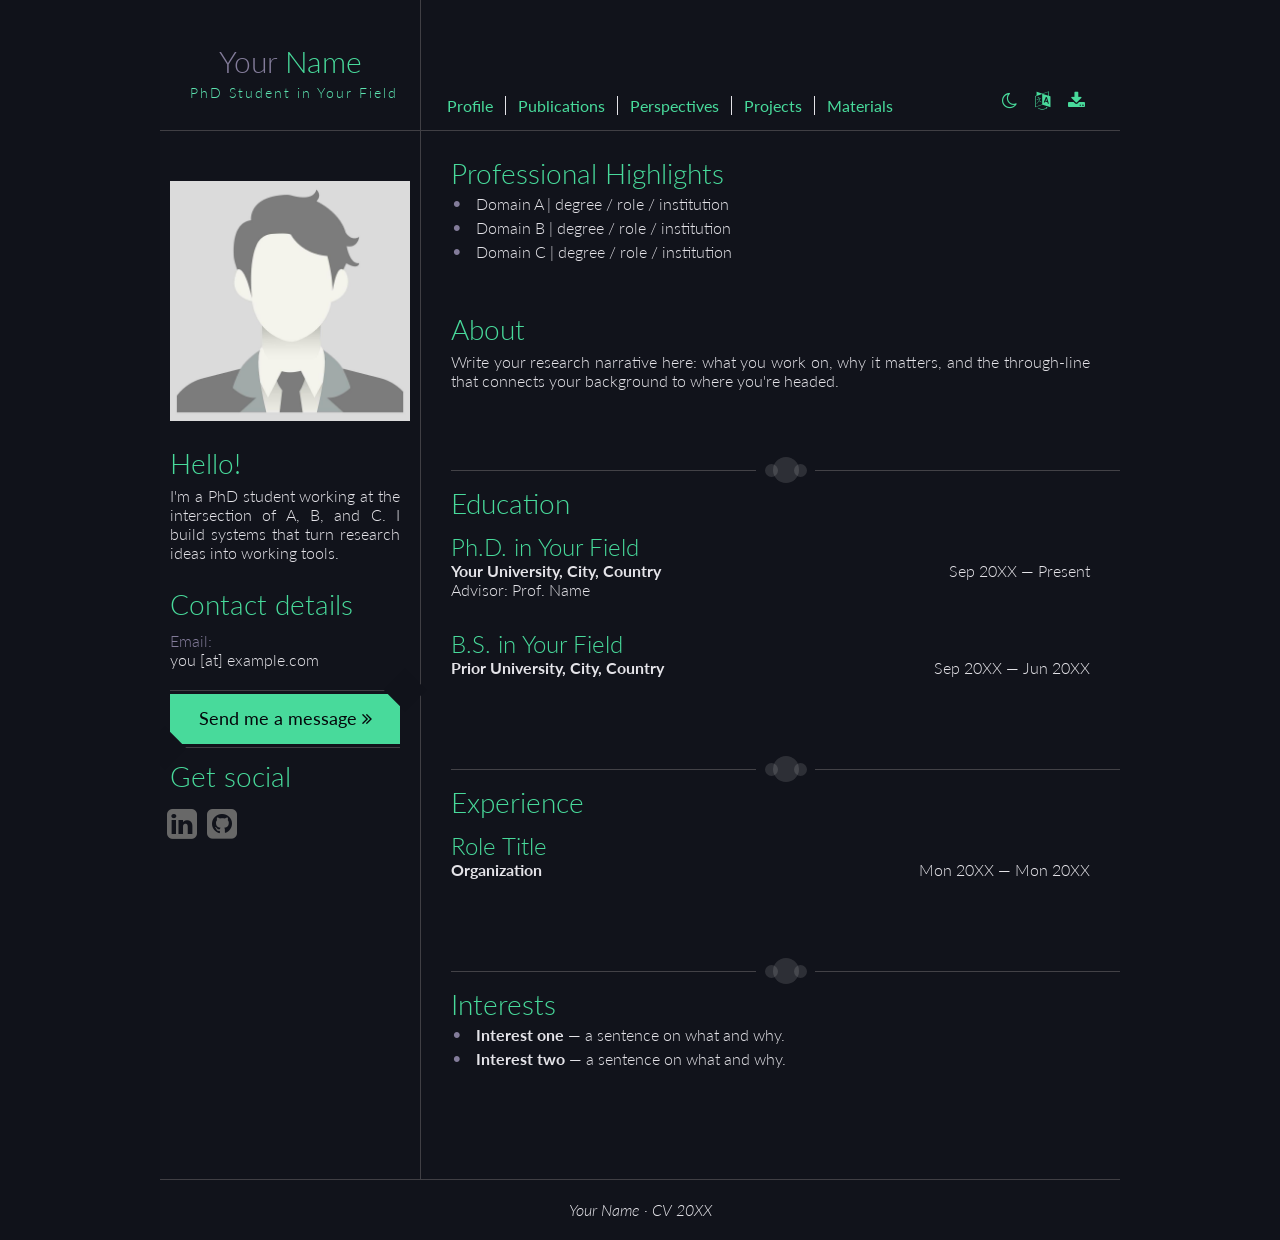
<file: 01_www/index.html>
<!DOCTYPE html>
<html lang="en">

<head>
  <meta charset="UTF-8">
  <meta name="viewport" content="width=device-width, initial-scale=1.0">
  <!-- EDIT: your meta description (1-2 sentences, includes your name + field) -->
  <meta name="description" content="Your Name — PhD Student in Your Field. Academic portfolio and CV.">
  <!-- EDIT: comma-separated keywords (your name variants + field) -->
  <meta name="keywords" content="Your Name, Your University, Your Field">
  <!-- EDIT: page title -->
  <title>Your Name | Your University | Your Field</title>

  <!-- Fonts + icons -->
  <link href='https://fonts.googleapis.com/css?family=Lato:300,300italic,400,400italic' rel='stylesheet' type='text/css'>
  <link rel="stylesheet" href="https://cdnjs.cloudflare.com/ajax/libs/font-awesome/4.7.0/css/font-awesome.min.css">
  <link rel="stylesheet" href="css/style.css">

  <!-- SEO: structured data (Person). The growth-marketer keeps this in sync with 00_profile/. -->
  <!-- EDIT all fields below. -->
  <script type="application/ld+json">
  {
    "@context": "https://schema.org",
    "@type": "Person",
    "name": "Your Name",
    "alternateName": ["Preferred Name"],
    "url": "https://your-domain.example/",
    "jobTitle": "PhD Student in Your Field",
    "worksFor": { "@type": "Organization", "name": "Your University" },
    "alumniOf": [ { "@type": "Organization", "name": "Your Prior University" } ],
    "knowsAbout": ["Topic One", "Topic Two", "Topic Three"],
    "description": "One-sentence professional summary.",
    "sameAs": [
      "https://www.linkedin.com/in/your-handle/",
      "https://scholar.google.com/citations?user=YOUR_ID"
    ],
    "email": "mailto:you@example.com"
  }
  </script>
</head>

<body>
  <div id="main-container-lv1">

    <!-- ===================== HEADER ===================== -->
    <div id="header-container-lv2">
      <div id="header">
        <!-- EDIT: name + title -->
        <a class="header_logotype_container" href="index.html">
          <h1 class="logotype_name"><span class="purple">Your </span>Name</h1>
          <h2 class="logotype_occupation">PhD Student in Your Field</h2>
        </a>

        <div class="header_menu_container">
          <!-- EDIT: navigation. Remove a tab entirely rather than leaving a dead link. -->
          <ul class="header_menu horizontal_list">
            <li><a class="no_left_border" href="index.html">Profile</a></li>
            <li><a href="https://scholar.google.com/citations?user=YOUR_ID">Publications</a></li>
            <li><a href="posts/">Perspectives</a></li>
            <li><a href="projects/">Projects</a></li>
            <li><a href="materials/">Materials</a></li>
          </ul>
          <div class="clear"></div>

          <div class="header_buttons">
            <button id="light-toggle" type="button" aria-label="Switch to light theme" aria-pressed="false" title="Change theme">
              <i class="fa fa-moon-o"></i><i class="fa fa-sun-o"></i>
            </button>
            <!-- EDIT: second-language file, or delete this button to drop bilingual support -->
            <a id="lang-toggle" href="index_zh-TW.html" role="button" aria-label="Switch language" title="Change language">
              <i class="fa fa-language"></i>
            </a>
            <!-- EDIT: path to your CV PDF -->
            <a id="download-cv" href="assets/CV.pdf" target="_blank" rel="noopener" aria-label="Download CV" title="Download CV">
              <i class="fa fa-download"></i>
            </a>
          </div>
        </div>
      </div>
    </div>

    <!-- ANALYTICS: the growth-marketer wires this. Replace with your GoatCounter code, or delete. -->
    <!-- <script data-goatcounter="https://YOURCODE.goatcounter.com/count" async src="//gc.zgo.at/count.js"></script> -->

    <!-- ===================== CONTENT ROW ===================== -->
    <div id="content-row-lv2">

      <!-- SIDEBAR -->
      <div id="left-sidebar-lv3">
          <div class="profile_frame">
            <!-- EDIT: your photo in 01_www/assets/ -->
            <img src="assets/profile.jpg" alt="profile picture">
          </div>
          <div class="hello_content">
            <h2>Hello!</h2>
            <!-- EDIT: 2-3 sentence intro -->
            <p>I'm a PhD student working at the intersection of A, B, and C. I build systems that turn research ideas into working tools.</p>
          </div>
          <div class="contact_details_content">
            <h2>Contact details</h2>
            <p class="purple">Email:</p>
            <!-- EDIT -->
            <p>you [at] example.com</p>
          </div>
          <a href="mailto:you@example.com" class="send_message_button">
            <span class="cut1"></span><span class="cut2"></span>
            <span class="content">Send me a message <span class="fa fa-angle-double-right"></span></span>
          </a>
          <div class="get_social_content">
            <h2>Get social</h2>
            <ul class="social_icons horizontal_list">
              <!-- EDIT links -->
              <li><a class="linkedin" href="https://www.linkedin.com/in/your-handle/"><span class="fa fa-linkedin-square"></span><span class="invisible">LinkedIn</span></a></li>
              <li><a class="github" href="https://github.com/your-handle"><span class="fa fa-github-square"></span><span class="invisible">GitHub</span></a></li>
            </ul>
          </div>
      </div>

      <!-- MAIN CONTENT -->
      <div id="main-content-lv3">

        <div class="block">
          <h2>Professional Highlights</h2>
          <!-- EDIT: one line per domain you span -->
          <ul class="profile_highlights">
            <li>Domain A | degree / role / institution</li>
            <li>Domain B | degree / role / institution</li>
            <li>Domain C | degree / role / institution</li>
          </ul>
        </div>

        <div class="block">
          <h2>About</h2>
          <!-- EDIT: 2-4 short paragraphs telling your trajectory -->
          <p>Write your research narrative here: what you work on, why it matters, and the through-line that connects your background to where you're headed.</p>
        </div>

        <div class="horizontal_line">
          <div class="line_left"></div><div class="left_circle"></div>
          <div class="central_circle"></div><div class="right_circle"></div><div class="line_right"></div>
        </div>

        <div class="block">
          <h2>Education</h2>
          <!-- EDIT: duplicate the education_item block per degree -->
          <div class="education_item">
            <h3>Ph.D. in Your Field</h3>
            <p class="institution"><strong>Your University, City, Country</strong><br>Advisor: Prof. Name</p>
            <p class="date">Sep 20XX — Present</p>
          </div>
          <div class="education_item">
            <h3>B.S. in Your Field</h3>
            <p class="institution"><strong>Prior University, City, Country</strong></p>
            <p class="date">Sep 20XX — Jun 20XX</p>
          </div>
        </div>

        <div class="horizontal_line">
          <div class="line_left"></div><div class="left_circle"></div>
          <div class="central_circle"></div><div class="right_circle"></div><div class="line_right"></div>
        </div>

        <div class="block">
          <h2>Experience</h2>
          <!-- EDIT: duplicate per role -->
          <div class="education_item">
            <h3>Role Title</h3>
            <p class="institution"><strong>Organization</strong></p>
            <p class="date">Mon 20XX — Mon 20XX</p>
          </div>
        </div>

        <div class="horizontal_line">
          <div class="line_left"></div><div class="left_circle"></div>
          <div class="central_circle"></div><div class="right_circle"></div><div class="line_right"></div>
        </div>

        <div class="last block">
          <h2>Interests</h2>
          <!-- EDIT -->
          <ul>
            <li><strong>Interest one</strong> — a sentence on what and why.</li>
            <li><strong>Interest two</strong> — a sentence on what and why.</li>
          </ul>
        </div>

      </div>
    </div>

    <div class="clear"></div>

    <!-- ===================== FOOTER ===================== -->
    <div id="footer-container-lv2">
      <div id="footer">
        <!-- EDIT -->
        <p class="footer_name">Your Name · CV 20XX</p>
      </div>
    </div>
  </div>

  <script src="js/dark_mode.js" defer></script>
</body>
</html>
</file>
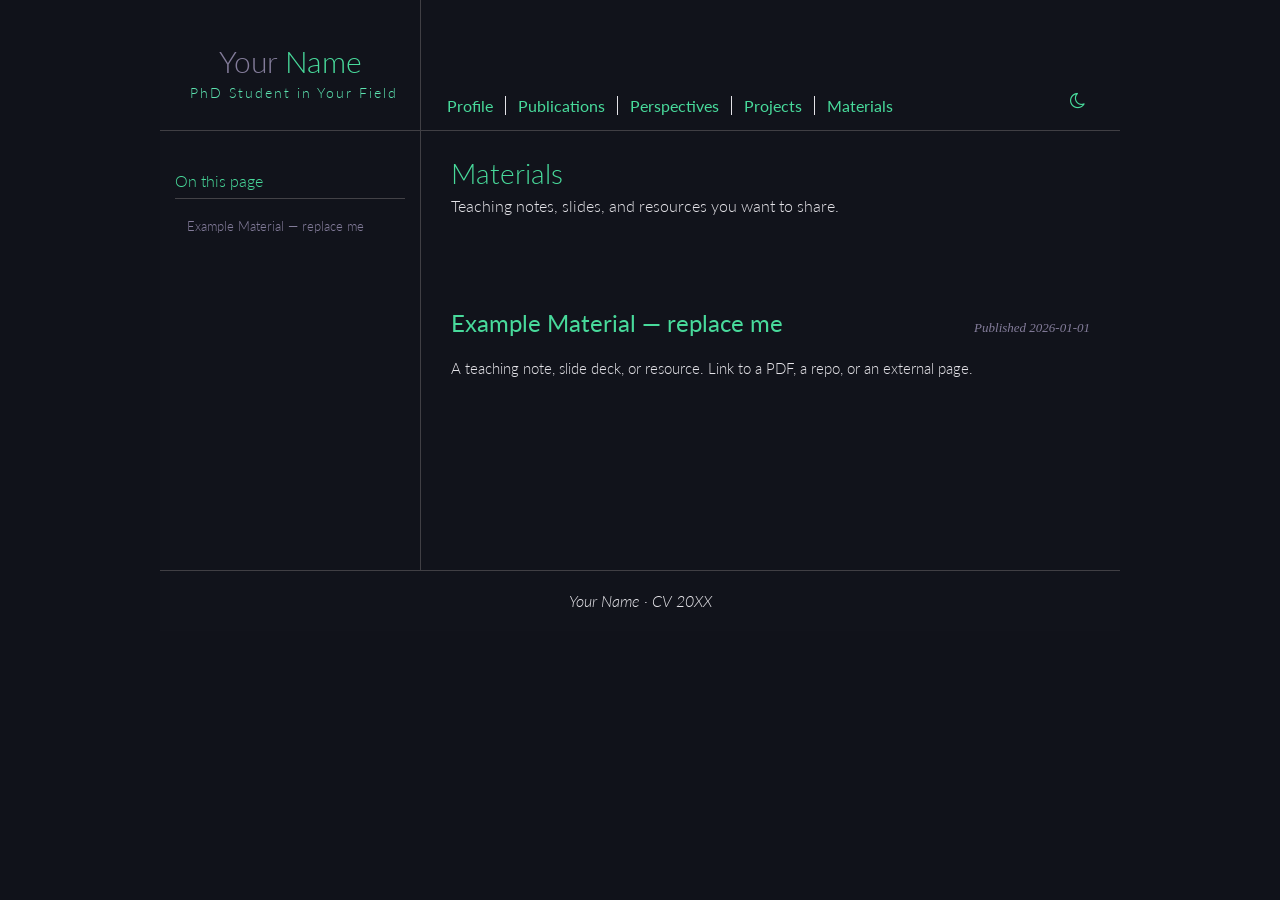
<file: 01_www/materials/index.html>
<!DOCTYPE html>
<html lang="en">
<head>
  <meta charset="UTF-8">
  <meta name="viewport" content="width=device-width, initial-scale=1.0">
  <meta name="description" content="Materials — teaching notes, slides, and resources.">
  <title>Materials | Your Name</title>
  <link href='https://fonts.googleapis.com/css?family=Lato:300,300italic,400,400italic' rel='stylesheet' type='text/css'>
  <link rel="stylesheet" href="https://cdnjs.cloudflare.com/ajax/libs/font-awesome/4.7.0/css/font-awesome.min.css">
  <link rel="stylesheet" href="../css/style.css">
</head>
<body>
  <div id="main-container-lv1">
    <div id="header-container-lv2">
      <div id="header">
        <a class="header_logotype_container" href="../index.html">
          <h1 class="logotype_name"><span class="purple">Your </span>Name</h1>
          <h2 class="logotype_occupation">PhD Student in Your Field</h2>
        </a>
        <div class="header_menu_container">
          <ul class="header_menu horizontal_list">
            <li><a class="no_left_border" href="../index.html">Profile</a></li>
            <li><a href="https://scholar.google.com/citations?user=YOUR_ID">Publications</a></li>
            <li><a href="../posts/">Perspectives</a></li>
            <li><a href="../projects/">Projects</a></li>
            <li><a href="index.html">Materials</a></li>
          </ul>
          <div class="clear"></div>
          <div class="header_buttons">
            <button id="light-toggle" type="button" aria-label="Switch theme" title="Change theme">
              <i class="fa fa-moon-o"></i><i class="fa fa-sun-o"></i>
            </button>
          </div>
        </div>
      </div>
    </div>
    <div id="content-row-lv2">
      <div id="toc-sidebar"><nav><p class="toc-title">On this page</p><ul id="toc-list"></ul></nav></div>
      <div id="main-content-lv3">
        <div class="block"><h2>Materials</h2><p>Teaching notes, slides, and resources you want to share.</p></div>
        <div id="posts-container" data-manifest="manifest.json"></div>
      </div>
    </div>
    <div class="clear"></div>
    <div id="footer-container-lv2"><div id="footer"><p class="footer_name">Your Name · CV 20XX</p></div></div>
  </div>
  <script src="../js/dark_mode.js" defer></script>
  <script src="../js/load-posts.js" defer></script>
</body>
</html>
</file>
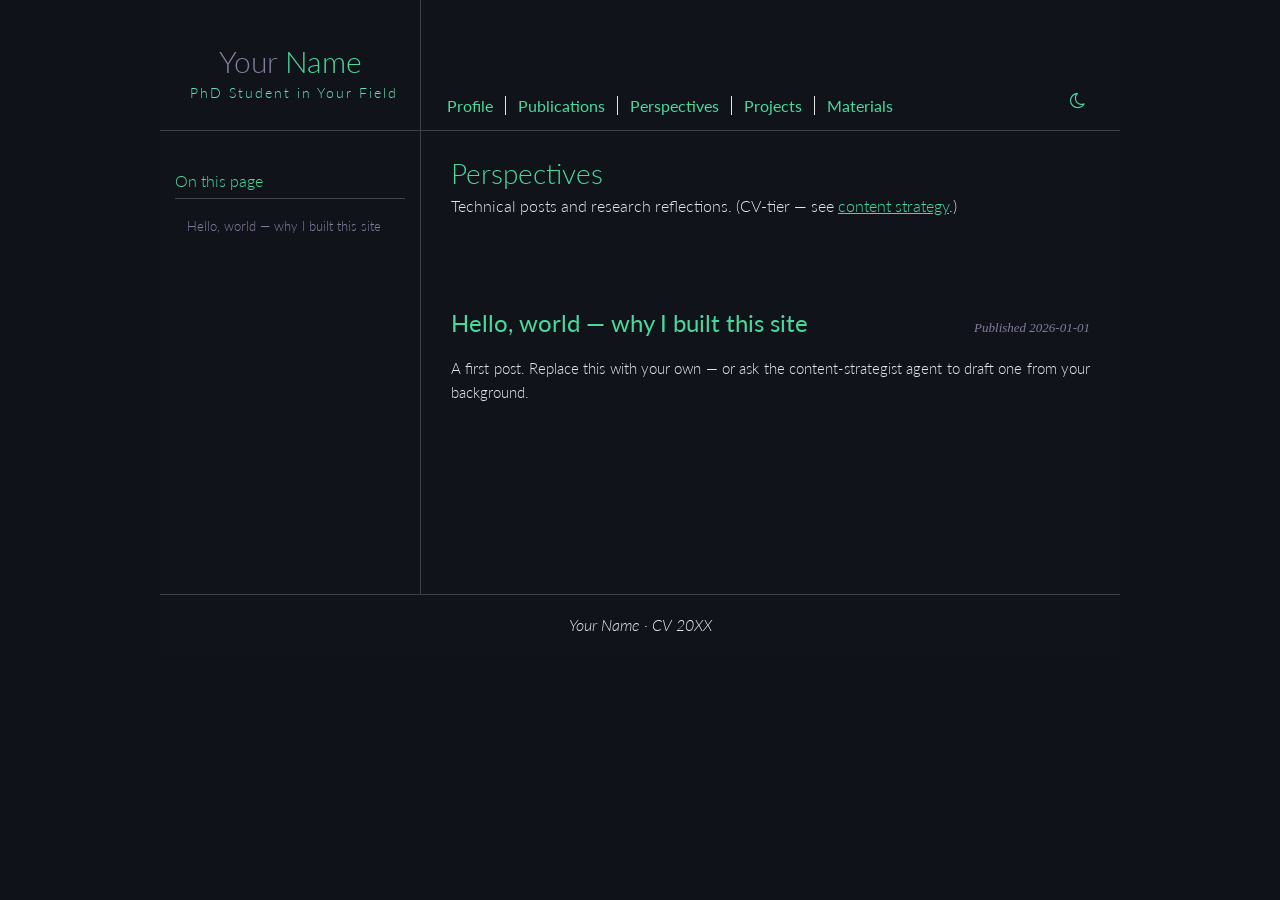
<file: 01_www/posts/index.html>
<!DOCTYPE html>
<html lang="en">
<head>
  <meta charset="UTF-8">
  <meta name="viewport" content="width=device-width, initial-scale=1.0">
  <meta name="description" content="Perspectives — technical posts and research reflections.">
  <title>Perspectives | Your Name</title>
  <link href='https://fonts.googleapis.com/css?family=Lato:300,300italic,400,400italic' rel='stylesheet' type='text/css'>
  <link rel="stylesheet" href="https://cdnjs.cloudflare.com/ajax/libs/font-awesome/4.7.0/css/font-awesome.min.css">
  <link rel="stylesheet" href="../css/style.css">
</head>
<body>
  <div id="main-container-lv1">
    <div id="header-container-lv2">
      <div id="header">
        <a class="header_logotype_container" href="../index.html">
          <h1 class="logotype_name"><span class="purple">Your </span>Name</h1>
          <h2 class="logotype_occupation">PhD Student in Your Field</h2>
        </a>
        <div class="header_menu_container">
          <ul class="header_menu horizontal_list">
            <li><a class="no_left_border" href="../index.html">Profile</a></li>
            <li><a href="https://scholar.google.com/citations?user=YOUR_ID">Publications</a></li>
            <li><a href="index.html">Perspectives</a></li>
            <li><a href="../projects/">Projects</a></li>
            <li><a href="../materials/">Materials</a></li>
          </ul>
          <div class="clear"></div>
          <div class="header_buttons">
            <button id="light-toggle" type="button" aria-label="Switch to light theme" title="Change theme">
              <i class="fa fa-moon-o"></i><i class="fa fa-sun-o"></i>
            </button>
          </div>
        </div>
      </div>
    </div>

    <div id="content-row-lv2">
      <div id="toc-sidebar">
        <nav>
          <p class="toc-title">On this page</p>
          <ul id="toc-list"></ul>
        </nav>
      </div>
      <div id="main-content-lv3">
        <div class="block"><h2>Perspectives</h2><p>Technical posts and research reflections. (CV-tier — see <a href="../../09_docs/CONTENT-STRATEGY.md">content strategy</a>.)</p></div>
        <div id="posts-container" data-manifest="manifest.json"></div>
      </div>
    </div>

    <div class="clear"></div>
    <div id="footer-container-lv2"><div id="footer"><p class="footer_name">Your Name · CV 20XX</p></div></div>
  </div>
  <script src="../js/dark_mode.js" defer></script>
  <script src="../js/load-posts.js" defer></script>
</body>
</html>
</file>
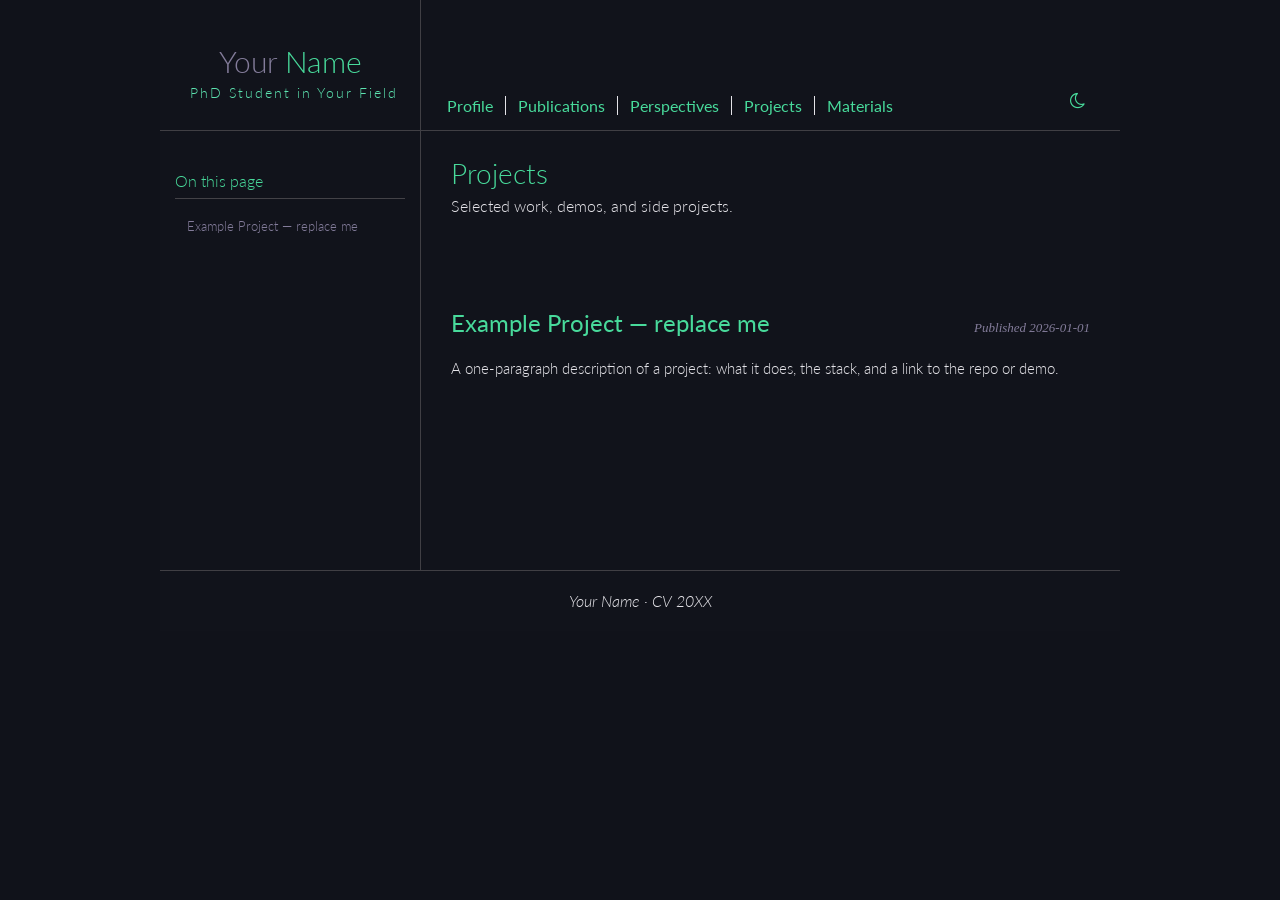
<file: 01_www/projects/index.html>
<!DOCTYPE html>
<html lang="en">
<head>
  <meta charset="UTF-8">
  <meta name="viewport" content="width=device-width, initial-scale=1.0">
  <meta name="description" content="Projects — selected work and demos.">
  <title>Projects | Your Name</title>
  <link href='https://fonts.googleapis.com/css?family=Lato:300,300italic,400,400italic' rel='stylesheet' type='text/css'>
  <link rel="stylesheet" href="https://cdnjs.cloudflare.com/ajax/libs/font-awesome/4.7.0/css/font-awesome.min.css">
  <link rel="stylesheet" href="../css/style.css">
</head>
<body>
  <div id="main-container-lv1">
    <div id="header-container-lv2">
      <div id="header">
        <a class="header_logotype_container" href="../index.html">
          <h1 class="logotype_name"><span class="purple">Your </span>Name</h1>
          <h2 class="logotype_occupation">PhD Student in Your Field</h2>
        </a>
        <div class="header_menu_container">
          <ul class="header_menu horizontal_list">
            <li><a class="no_left_border" href="../index.html">Profile</a></li>
            <li><a href="https://scholar.google.com/citations?user=YOUR_ID">Publications</a></li>
            <li><a href="../posts/">Perspectives</a></li>
            <li><a href="index.html">Projects</a></li>
            <li><a href="../materials/">Materials</a></li>
          </ul>
          <div class="clear"></div>
          <div class="header_buttons">
            <button id="light-toggle" type="button" aria-label="Switch theme" title="Change theme">
              <i class="fa fa-moon-o"></i><i class="fa fa-sun-o"></i>
            </button>
          </div>
        </div>
      </div>
    </div>
    <div id="content-row-lv2">
      <div id="toc-sidebar"><nav><p class="toc-title">On this page</p><ul id="toc-list"></ul></nav></div>
      <div id="main-content-lv3">
        <div class="block"><h2>Projects</h2><p>Selected work, demos, and side projects.</p></div>
        <div id="posts-container" data-manifest="manifest.json"></div>
      </div>
    </div>
    <div class="clear"></div>
    <div id="footer-container-lv2"><div id="footer"><p class="footer_name">Your Name · CV 20XX</p></div></div>
  </div>
  <script src="../js/dark_mode.js" defer></script>
  <script src="../js/load-posts.js" defer></script>
</body>
</html>
</file>
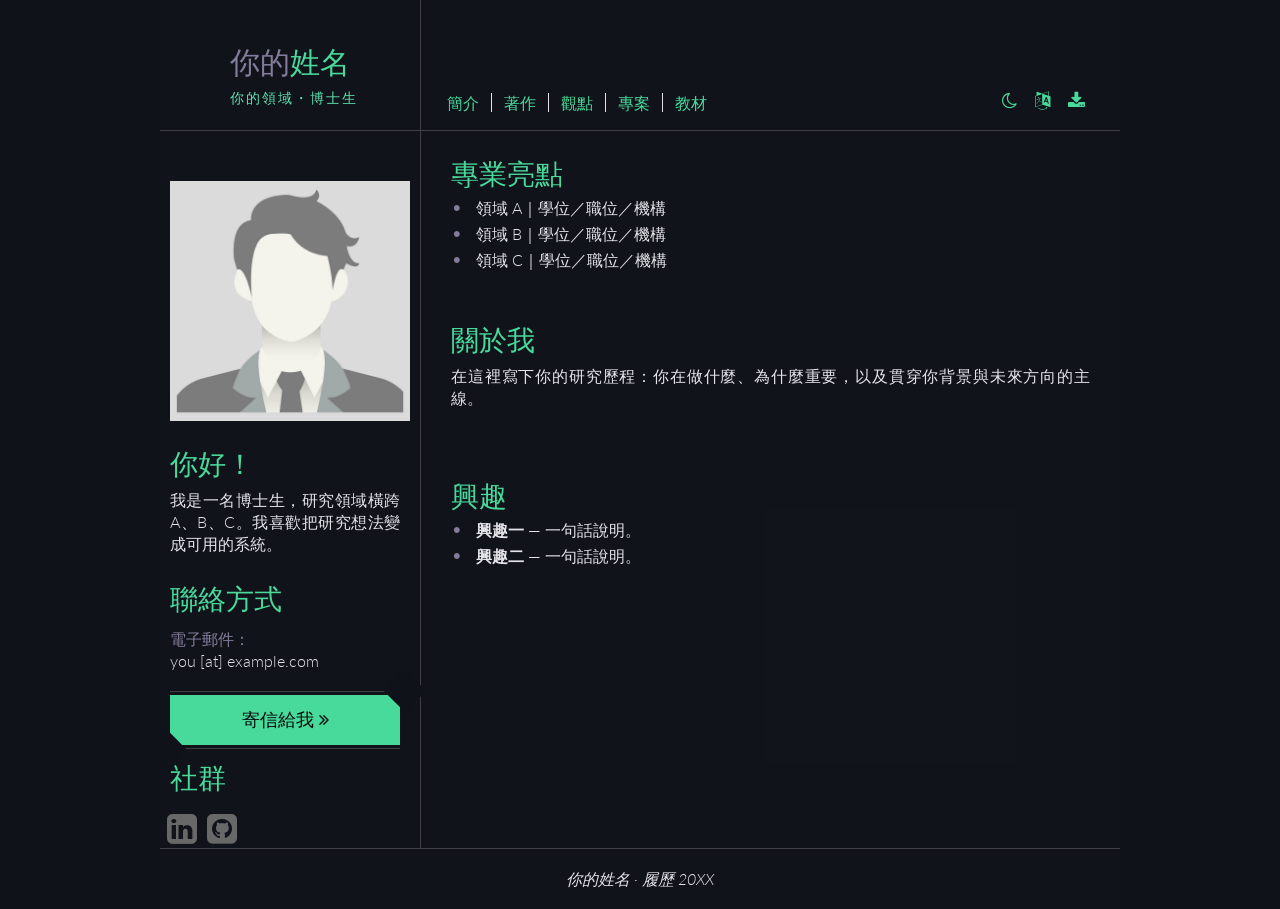
<file: 01_www/index_zh-TW.html>
<!DOCTYPE html>
<html lang="zh-Hant">
<head>
  <meta charset="UTF-8">
  <meta name="viewport" content="width=device-width, initial-scale=1.0">
  <!-- EDIT: second-language meta. This file is the bilingual mirror of index.html.
       Keep both files in sync. To drop bilingual support, delete this file and the
       #lang-toggle button in index.html. -->
  <meta name="description" content="你的姓名 — 你的領域博士生。學術作品集與履歷。">
  <title>你的姓名 | 你的大學 | 你的領域</title>
  <link href='https://fonts.googleapis.com/css?family=Lato:300,300italic,400,400italic' rel='stylesheet' type='text/css'>
  <link rel="stylesheet" href="https://cdnjs.cloudflare.com/ajax/libs/font-awesome/4.7.0/css/font-awesome.min.css">
  <link rel="stylesheet" href="css/style.css">
</head>
<body>
  <div id="main-container-lv1">
    <div id="header-container-lv2">
      <div id="header">
        <a class="header_logotype_container" href="index_zh-TW.html">
          <h1 class="logotype_name"><span class="purple">你的</span>姓名</h1>
          <h2 class="logotype_occupation">你的領域・博士生</h2>
        </a>
        <div class="header_menu_container">
          <ul class="header_menu horizontal_list">
            <li><a class="no_left_border" href="index_zh-TW.html">簡介</a></li>
            <li><a href="https://scholar.google.com/citations?user=YOUR_ID">著作</a></li>
            <li><a href="posts/">觀點</a></li>
            <li><a href="projects/">專案</a></li>
            <li><a href="materials/">教材</a></li>
          </ul>
          <div class="clear"></div>
          <div class="header_buttons">
            <button id="light-toggle" type="button" aria-label="切換主題" title="切換主題">
              <i class="fa fa-moon-o"></i><i class="fa fa-sun-o"></i>
            </button>
            <a id="lang-toggle" href="index.html" role="button" aria-label="Switch to English" title="Switch language">
              <i class="fa fa-language"></i>
            </a>
            <a id="download-cv" href="assets/CV.pdf" target="_blank" rel="noopener" aria-label="下載履歷" title="下載履歷">
              <i class="fa fa-download"></i>
            </a>
          </div>
        </div>
      </div>
    </div>

    <div id="content-row-lv2">
      <div id="left-sidebar-lv3">
          <div class="profile_frame"><img src="assets/profile.jpg" alt="個人照片"></div>
          <div class="hello_content">
            <h2>你好！</h2>
            <p>我是一名博士生，研究領域橫跨 A、B、C。我喜歡把研究想法變成可用的系統。</p>
          </div>
          <div class="contact_details_content">
            <h2>聯絡方式</h2>
            <p class="purple">電子郵件：</p>
            <p>you [at] example.com</p>
          </div>
          <a href="mailto:you@example.com" class="send_message_button">
            <span class="cut1"></span><span class="cut2"></span>
            <span class="content">寄信給我 <span class="fa fa-angle-double-right"></span></span>
          </a>
          <div class="get_social_content">
            <h2>社群</h2>
            <ul class="social_icons horizontal_list">
              <li><a class="linkedin" href="https://www.linkedin.com/in/your-handle/"><span class="fa fa-linkedin-square"></span><span class="invisible">LinkedIn</span></a></li>
              <li><a class="github" href="https://github.com/your-handle"><span class="fa fa-github-square"></span><span class="invisible">GitHub</span></a></li>
            </ul>
          </div>
      </div>

      <div id="main-content-lv3">
        <div class="block">
          <h2>專業亮點</h2>
          <ul class="profile_highlights">
            <li>領域 A｜學位／職位／機構</li>
            <li>領域 B｜學位／職位／機構</li>
            <li>領域 C｜學位／職位／機構</li>
          </ul>
        </div>
        <div class="block">
          <h2>關於我</h2>
          <p>在這裡寫下你的研究歷程：你在做什麼、為什麼重要，以及貫穿你背景與未來方向的主線。</p>
        </div>
        <div class="last block">
          <h2>興趣</h2>
          <ul>
            <li><strong>興趣一</strong> — 一句話說明。</li>
            <li><strong>興趣二</strong> — 一句話說明。</li>
          </ul>
        </div>
      </div>
    </div>

    <div class="clear"></div>
    <div id="footer-container-lv2"><div id="footer"><p class="footer_name">你的姓名 · 履歷 20XX</p></div></div>
  </div>
  <script src="js/dark_mode.js" defer></script>
</body>
</html>
</file>
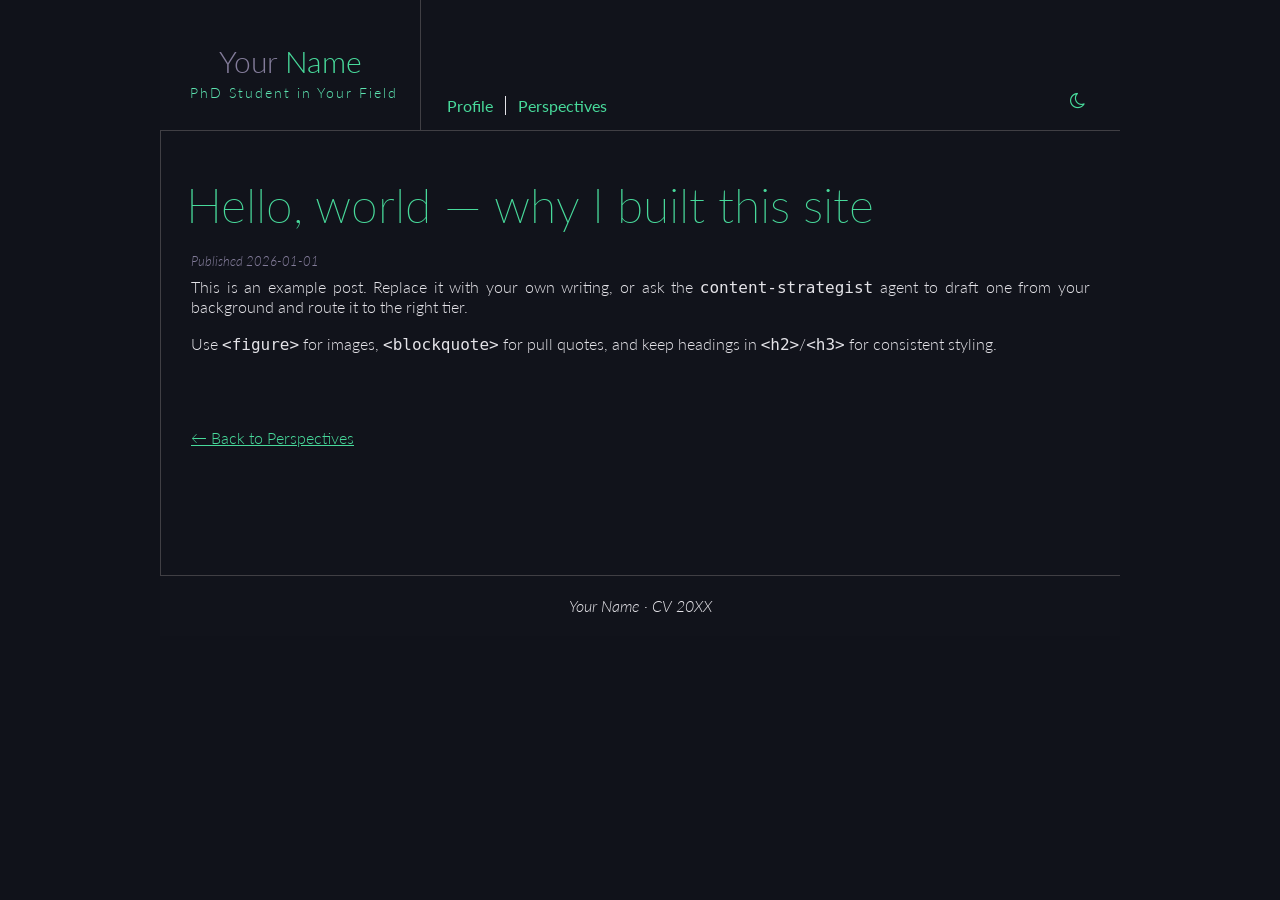
<file: 01_www/posts/welcome.html>
<!DOCTYPE html>
<html lang="en">
<head>
  <meta charset="UTF-8">
  <meta name="viewport" content="width=device-width, initial-scale=1.0">
  <meta name="description" content="Hello, world — why I built this site.">
  <title>Hello, world | Your Name</title>
  <link href='https://fonts.googleapis.com/css?family=Lato:300,300italic,400,400italic' rel='stylesheet' type='text/css'>
  <link rel="stylesheet" href="https://cdnjs.cloudflare.com/ajax/libs/font-awesome/4.7.0/css/font-awesome.min.css">
  <link rel="stylesheet" href="../css/style.css">
</head>
<body>
  <div id="main-container-lv1">
    <div id="header-container-lv2">
      <div id="header">
        <a class="header_logotype_container" href="../index.html">
          <h1 class="logotype_name"><span class="purple">Your </span>Name</h1>
          <h2 class="logotype_occupation">PhD Student in Your Field</h2>
        </a>
        <div class="header_menu_container">
          <ul class="header_menu horizontal_list">
            <li><a class="no_left_border" href="../index.html">Profile</a></li>
            <li><a href="index.html">Perspectives</a></li>
          </ul>
          <div class="clear"></div>
          <div class="header_buttons">
            <button id="light-toggle" type="button" aria-label="Switch theme" title="Change theme">
              <i class="fa fa-moon-o"></i><i class="fa fa-sun-o"></i>
            </button>
          </div>
        </div>
      </div>
    </div>

    <div id="content-row-lv2">
      <div id="main-content-lv3">
        <div class="block">
          <h1>Hello, world — why I built this site</h1>
          <p class="post-date">Published 2026-01-01</p>
          <p>This is an example post. Replace it with your own writing, or ask the <code>content-strategist</code> agent to draft one from your background and route it to the right tier.</p>
          <p>Use <code>&lt;figure&gt;</code> for images, <code>&lt;blockquote&gt;</code> for pull quotes, and keep headings in <code>&lt;h2&gt;</code>/<code>&lt;h3&gt;</code> for consistent styling.</p>
        </div>
        <div class="last block"><p><a href="index.html">← Back to Perspectives</a></p></div>
      </div>
    </div>

    <div class="clear"></div>
    <div id="footer-container-lv2"><div id="footer"><p class="footer_name">Your Name · CV 20XX</p></div></div>
  </div>
  <script src="../js/dark_mode.js" defer></script>
</body>
</html>
</file>
<file: 01_www/css/style.css>
/* =================================================================
   ACADEMIC SITE STYLESHEET  (agentic-academic-site)
   ================================================================= */
/* Alt + Shift + F to format code in VS Code */


/* =================================================================
   [1] CSS VARIABLES - DARK MODE (DEFAULT)
   ================================================================= */
:root {
	/* Color variables */
	--color-text-primary: #e4e3e8;
	--color-text-secondary: #837c9a;
	--color-heading: #48DA9B;
	--color-border: #403F44;
	--color-divider: #434247;
	--color-button-bg: #48DA9B;
	--color-button-hover: #29C782;
	--color-menu-border: #e4e3e8;
	--color-download-btn-bg: #353638;
	--color-download-btn-hover-bg: #020609;
	--color-download-btn-text: #e4e3e8;
	--color-download-icon: #02070a;
	--color-social-icon: #686868;
	--color-quote-icon: #3d3a41;
	--color-circle: rgba(255, 255, 255, 0.12);
	--body-background: #10121a;
	--main-container-background: rgba(18, 20, 28, 0.82);
	--main-container-shadow: none;

	/* Layout variables - Desktop (default) */
	--left-col-width: 260px;
	--main-container-width: 960px;
	--header-height: 130px;
	--content-width: 699px;
	--footer-height: 60px;

	/* Typography variables */
	--font-size-h1: 48px;
	--font-size-h2: 28px;
	--font-size-h3: 24px;
	--font-size-h4: 18px;
	--font-size-base: 15px;
	--font-size-logotype: 30px;
	--font-size-occupation: 14px;

	/* Spacing variables */
	--block-margin: 25px 30px;
	--block-margin-bottom: 110px;
}

/* =================================================================
   [2] CSS VARIABLES - LIGHT MODE
   ================================================================= */
body.light-mode {
	/* Color overrides for light mode */
	--color-text-primary: #2b2b30;
	--color-text-secondary: #5a4ea3;
	--color-heading: #0f7d6f;
	--color-border: #d4d6de;
	--color-divider: #c4c7d0;
	--color-button-bg: #0f7d6f;
	--color-button-hover: #0b5f52;
	--color-menu-border: #a3a9b8;
	--color-download-btn-bg: #ffffff;
	--color-download-btn-hover-bg: #e2e6f3;
	--color-download-btn-text: #2b2b30;
	--color-download-icon: #0f7d6f;
	--color-social-icon: #2b2b30;
	--color-quote-icon: #d0d4dd;
	--color-circle: rgba(0, 0, 0, 0.12);
	--body-background: #f5f7fb;
	--main-container-background: #ffffff;
	--main-container-shadow: 0 18px 40px rgba(15, 18, 30, 0.12);
}

/* Light mode specific adjustments */
body.light-mode .download_print_buttons a {
	border: 1px solid var(--color-border);
}

body.light-mode .horizontal_line .line_left,
body.light-mode .horizontal_line .line_right {
	opacity: 0.65;
}


/* =================================================================
   [3] UTILITY CLASSES
   ================================================================= */

/* Clear floats utility */
.clear {
	clear: both;
}

/* Purple text color utility */
.purple {
	color: var(--color-text-secondary);
}

/* Content block spacing */
.block {
	margin: 25px 30px;
}

.block h1 {
	margin-left: -5px;
	font-weight: 200;
}

.last.block {
	margin-bottom: var(--block-margin-bottom);
}

/* Horizontal list styles */
.horizontal_list {
	margin: 0;
	padding: 0;
	list-style-type: none;
}

.horizontal_list li {
	float: left;
}

.horizontal_list li:before {
	content: none;
}

.horizontal_list li {
	padding-left: 0;
	text-indent: 0;
}

/* Decorative horizontal divider line */
.horizontal_line {
	margin: 24px 0 -16px 30px;
	height: 20px;
	position: relative;
}

.line_left,
.line_right {
	border-top: 1px solid var(--color-divider);
	width: 305px;
	margin-top: 13px;
}

.line_left {
	float: left;
}

.line_right {
	float: right;
}

.left_circle,
.central_circle,
.right_circle {
	background: rgb(69, 68, 73);
	background: var(--color-circle);
	position: absolute;
	border-radius: 50px;
}

.left_circle,
.right_circle {
	width: 13px;
	height: 13px;
	top: 7px;
}

.left_circle {
	left: 314px;
}

.central_circle {
	width: 26px;
	height: 26px;
	top: 0px;
	left: 322px;
}

.right_circle {
	left: 343px;
}


/* =================================================================
   [4] BASE STYLES - TYPOGRAPHY & LAYOUT
   ================================================================= */

/* Body styles */
body {
	background: var(--body-background);
	margin: 0;
}

/* Heading styles */
h1,
h2,
h3,
h4 {
	font-family: 'Lato', Helvetica, sans-serif;
	font-weight: 300;
	color: var(--color-heading);
}

h1 {
	font-size: var(--font-size-h1);
	font-weight: 300;
	margin: 20px 0;
}

h2 {
	font-size: var(--font-size-h2);
	margin: 0;
}

h3 {
	font-size: var(--font-size-h3);
	margin-top: 12px;
	margin-bottom: 6px;
}

h4 {
	font-size: var(--font-size-h4);
	font-weight: 400;
}

/* Blockquote styles */
blockquote {
	font-style: italic;
	margin: 25px 0;
	padding-left: 20px;
	border-left: 2px solid var(--color-heading);
}

/* Base text styles */
blockquote,
 p,
 a,
 li {
 	font-family: 'Lato', Helvetica, sans-serif;
 	font-weight: 300;
 	font-size: 16px;
 	color: var(--color-text-primary);
 }
 
 /* Paragraph spacing: reduce top margin and add bottom spacing */
 p {
     margin-top: 6px;
     margin-bottom: 18px;
     text-align: justify;
 }

/* Link focus state */
a:focus {
	outline: none;
}

/* Inline hyperlinks in body text */
p a,
li a,
blockquote a {
	color: var(--color-heading);
}

p a:hover,
li a:hover,
blockquote a:hover {
	color: var(--color-button-hover);
}

/* List styles */
ul {
	list-style: none;
	padding: 0;
	margin: 0;
}

li {
	padding-left: 1.5em;
	text-indent: -1.5em;
	text-align: justify;
}

li:before {
	content: "• ";
	color: var(--color-text-secondary);
	font-size: 20px;
	padding-right: 8px;
}


/* =================================================================
   [5] LAYOUT - MAIN CONTAINERS (DESKTOP DEFAULT)
   ================================================================= */

/* Main wrapper container */
#main-container-lv1 {
	width: var(--main-container-width);
	max-width: 100%;
	margin: 0 auto;
	padding: 0;
	box-sizing: border-box;
	background: var(--main-container-background);
	box-shadow: var(--main-container-shadow);
	display: flex;
	flex-direction: column;
}

/* Header container */
#header-container-lv2 {
	width: 100%;
	height: var(--header-height);
	border-bottom: 1px solid var(--color-border);
	position: relative;
	flex-shrink: 0;
}

/* Content row - wrapper for sidebar and content side by side */
#content-row-lv2 {
	display: flex;
	flex-direction: row;
	flex: 1;
	width: 100%;
}

/* Sidebar container */
#left-sidebar-lv3 {
	width: var(--left-col-width);
	flex-shrink: 0;
	padding: 0 10px;
	box-sizing: border-box;
}

/* Main content column */
#main-content-lv3 {
	flex: 1;
	min-width: 0;
	width: 100%;
	display: flex;
	flex-direction: column;
	border-left: 1px solid var(--color-border);
	box-sizing: border-box;
}

/* Header left section - Logo/Name */
.header_logotype_container {
	text-align: center;
	width: var(--left-col-width);
	height: 130px;
	border-right: 1px solid var(--color-border);
	float: left;
	text-decoration: none;
}

/* Header right section - Menu/Navigation */
.header_menu_container {
	height: 130px;
	width: 699px;
	float: left;
}

.header_menu_container a {
	font-family: 'Lato', Helvetica, sans-serif;
}


/* Footer container */
#footer-container-lv2 {
	width: 100%;
	height: 60px;
	border-top: 1px solid var(--color-border);
	flex-shrink: 0;
}


/* =================================================================
   [6] HEADER COMPONENTS
   ================================================================= */

/* Logo/Name styling */
.logotype_name {
	font-size: var(--font-size-logotype);
	margin: 43px 0 0;
}

/* Occupation/Title styling */
.logotype_occupation {
	margin-top: 5px;
	color: #5ce2af;
	font-size: var(--font-size-occupation);
	letter-spacing: 2px;
	padding-left: 7px;
}

/* Main navigation menu */
.header_menu {
	width: auto;
	margin: 0;
	position: absolute;
	bottom: 15px;
	left: 275px;
}

.header_menu a {
	text-decoration: none;
	padding: 0 12px;
	border-left: 1px solid var(--color-menu-border);
	font-size: 16px;
	font-weight: 400;
}

.header_menu a.no_left_border {
	border-left: none;
}

.header_menu a:hover {
	color: var(--color-text-secondary);
}


/* =================================================================
   [7] HEADER ACTION BUTTONS
   ================================================================= */

/* Container for header buttons */
.header_buttons {
	position: absolute;
	bottom: 15px;
	right: 30px;
	display: flex;
	align-items: center;
	gap: 8px;
}

/* Common button styles */
#light-toggle,
#lang-toggle,
#download-cv {
	padding: 0;
	border: 0;
	background-color: inherit;
	color: var(--color-heading);
	display: inline-flex;
	align-items: center;
	justify-content: center;
	cursor: pointer;
	text-decoration: none;
}

#light-toggle:hover,
#lang-toggle:hover,
#download-cv:hover {
	color: var(--color-button-hover);
}

#light-toggle i,
#lang-toggle i,
#download-cv i {
	padding: 5px;
	font-size: 18px;
}

/* Theme toggle icon switching */
#light-toggle .fa-sun-o {
	display: none;
}

body.light-mode #light-toggle .fa-sun-o {
	display: inline-block;
}

body.light-mode #light-toggle .fa-moon-o {
	display: none;
}


/* =================================================================
   [8] LEFT SIDEBAR COMPONENTS
   ================================================================= */

/* Left navigation heading */
#left_nav h2 {
	margin: 0;
	font-size: var(--font-size-h3);
}

/* Profile picture frame */
.profile_frame {
	margin-top: 50px;
	max-width: 300px;
	margin-left: auto;
	margin-right: auto;
}

.profile_frame img {
	width: 100%;
	max-width: 500px;
	height: auto;
	display: block;
	margin: 0 auto;
}

/* Hello and Contact sections */
.hello_content,
.contact_details_content {
	margin-top: 25px;
}

.hello_content {
	width: 230px;
}

.contact_details_content h2+p.purple {
	margin-top: 10px;
}

.contact_details_content p {
	margin: 0;
}

.contact_details_content p.purple {
	margin-top: 25px;
}

/* Send message button with decorative cuts */
.send_message_button,
.special_button {
	margin-top: 25px;
	display: block;
	background: var(--color-button-bg);
	width: 230px;
	height: 50px;
	position: relative;
	z-index: 1;
}

.cut1:after {
	content: "";
	position: absolute;
	bottom: -19px;
	left: -20px;
	width: 30px;
	height: 30px;
	z-index: 9;
	background: var(--body-background);
	transform: rotate(45deg);
}

.cut2:before {
	content: "";
	position: absolute;
	top: -19px;
	right: -20px;
	width: 30px;
	height: 30px;
	z-index: 9;
	background: var(--body-background);
	transform: rotate(45deg);
}

.content {
	text-align: center;
	color: #04080b;
	width: 100%;
	height: 40px;
	position: absolute;
	z-index: 2;
	font: 18px 'Lato', Arial, sans-serif;
	margin: 0;
	padding: 16px 0 0;
	top: -4px;
	bottom: 10px;
	border-top: 1px solid var(--color-border);
	border-bottom: 1px solid var(--color-border);
}

.send_message_button:hover,
.special_button:hover {
	background: var(--color-button-hover);
}

/* Social media section */
.get_social_content {
	margin-top: 15px;
}

.get_social_content h2 {
	margin-bottom: 8px;
}

.social_icons {
	margin-left: -8px;
	margin-bottom: 50px;
}

.social_icons a {
	font-size: 35px;
	text-decoration: none;
	color: var(--color-social-icon);
	padding: 0;
	padding: 0 5px;
}

.social_icons a span.invisible {
	display: none;
}

.social_icons .facebook:hover {
	background: #3b5998;
	color: #dfe3ee;
	border-top-right-radius: 50px;
	border-bottom-left-radius: 50px;
}

.social_icons .twitter:hover {
	background: #00B0ED;
	color: #fff;
	border-top-left-radius: 50px;
	border-bottom-right-radius: 50px;
}

.social_icons .linkedin:hover {
	background: #007bb6;
	color: #fff;
	border-top-right-radius: 50px;
	border-bottom-left-radius: 50px;
}


/* =================================================================
   [9] FOOTER
   ================================================================= */

.footer_name {
	font-style: italic;
	margin-top: 20px;
	text-align: center;
}


/* =================================================================
   [10] MAIN CONTENT - PROFILE SECTION
   ================================================================= */

/* Profile quote block */
.profile_quote {
	position: relative;
	/* margin-left: 5px; */
}

.profile_quote p {
	font-size: 17px;
	width: 455px;
}

.profile_quote .fa-quote-left {
	color: var(--color-quote-icon);
	font-size: 80px;
	font-style: normal;
	position: absolute;
	top: -20px;
	right: 70px;
	cursor: default;
}

/* Philosophy section content */
.philosophy_content {
	margin-top: 20px;
}

.philosophy_content p {
	margin: 0;
	width: 370px;
	float: left;
}

.philosophy_content ul {
	float: left;
	padding-left: 40px;
}

/* Education section */
.education_item {
	margin-bottom: 30px;
}

.education_item::after {
	content: "";
	display: block;
	clear: both;
}

.education_item h3 {
	margin-bottom: 0px;
}

.education_item .institution {
	float: left;
	margin: 0;
	width: 70%;
}

.education_item .date {
	float: right;
	margin: 0;
	text-align: right;
	width: 28%;
}

.education_item ul {
	clear: both;
	margin-top: 10px;
}

.education_item li {
	padding-left: 20px;
	text-indent: -25px;
}

.education_item li:before {
	padding-right: 10px;
}


/* =================================================================
   [11] RESPONSIVE DESIGN - MEDIA QUERIES
   ================================================================= */



/* -------------------------
   DESKTOP LAYOUT (990px and above)
   ------------------------- */
@media (min-width: 990px) {

	/* Desktop layout maintains default styles */
	/* Full width desktop with centered container */
	#main-container-lv1 {
		padding: 0;
	}

	/* Desktop post item layout - cover on left 1/3, content on right 2/3 */
	.post-item {
		display: grid;
		grid-template-columns: 1fr 2fr;
		gap: 20px;
		align-items: start;
	}

	.post-cover {
		grid-column: 1;
		min-width: 200px;
	}

	.post-body {
		grid-column: 2;
	}

	.post-item.no-cover {
		grid-template-columns: 1fr;
	}

	.post-item.no-cover .post-body {
		grid-column: 1 / -1;
	}
}




/* -------------------------
   TABLET LAYOUT (600px - 989px)
   ------------------------- */
@media (min-width: 600px) and (max-width: 989px) {
	:root {
		/* Adjust layout variables for tablet */
		--main-container-width: 100%;
		/* --left-col-width: 100%; */
		/* --content-width: 100%; */
		--header-height: auto;
		--font-size-h1: 40px;
		--font-size-h2: 24px;
		--font-size-logotype: 26px;
		--block-margin: 20px 20px;
		--block-margin-bottom: 60px;
	}

	/* Stack layout vertically */
	#main-container-lv1 {
		width: 100%;
		padding: 0 15px;
		box-sizing: border-box;
	}

	/* Header adjustments */
	#header {
		height: auto;
		min-height: 100px;
	}

	.header_logotype_container {
		width: 100%;
		height: auto;
		border-right: none;
		padding: 10px;
		box-sizing: border-box;
		text-align: center;
	}


	.header_menu_container {
		width: 100%;
		height: auto;
		padding: 10px 10px;
		box-sizing: border-box;
	}

	.logotype_name {
		margin: 10px 0;
	}

	/* Navigation menu adjustments */
	.download_print_buttons {
		float: none;
		margin: 0 auto 10px;
	}


	#header {
		border-bottom: 0px solid var(--color-border);
		/* 2nd line. Separate header title from header menu. */
		/* 2026-0122: Remove this to keep clean. */
	}

	/* Header menu - centered on second line */
	/* .header_menu targets the <ul> element with class="header_menu horizontal_list" in the navigation menu */
	.header_menu {
		position: static;
		margin: -10px 0 10px 0;
		width: 100%;
		display: flex;
		justify-content: center;
		flex-wrap: wrap;
	}

	.header_menu li {
		float: none;
		display: flex;
		justify-content: center;
		align-items: center;
	}

	/* .header_menu a targets the <a> links inside the header menu */
	.header_menu a {
		padding: 0px 10px;
		/*Keep the vertical padding 0 to avoid increasing vertical bar height*/
		font-size: 14px;
		display: inline-block;
		text-align: center;
	}

	/* Header buttons - centered on first line */
	.header_buttons {
		position: static;
		display: flex;
		justify-content: center;
		width: 100%;
		padding: 0px 10px 10px 10px;
		/*border-bottom: 1px solid var(--color-border); */
		/* 1st line. Separate header buttons from header menu. 
		2026-0103-1010: We don't need the above otherwise there will be two lines.*/
	}



	/* Stack left column and content */
	/* 
	#content-row-lv2 {
		flex-direction: column;
	}
	*/

	#left-sidebar-lv3 {
		/* width: 100%; */
		float: none;
		padding: 20px 15px;
		/* border-bottom: 1px solid var(--color-border); */
		/* Separate with the next section */
	}

	#main-content-lv3 {
		/* width: 100%; */
		float: none;
		/* border-left: none; */
	}

	/* Adjust content widths */
	.hello_content {
		width: 100%;
	}

	.send_message_button,
	.special_button {
		width: 100%;
		max-width: 300px;
	}

	.profile_quote p {
		width: 100%;
	}

	.philosophy_content p {
		width: 100%;
		float: none;
	}

	.philosophy_content ul {
		float: none;
		padding-left: 20px;
		margin-top: 15px;
	}

	/* Horizontal line adjustments */
	.line_left,
	.line_right {
		width: 40%;
	}

	.left_circle {
		left: calc(40% + 5px);
	}

	.central_circle {
		left: calc(50% - 13px);
	}

	.right_circle {
		right: calc(40% + 5px);
		left: auto;
	}

	/* Footer adjustments */
	#footer-container-lv2 {
		width: 100%;
	}
}



/* -------------------------
   MOBILE LAYOUT (below 600px)
   ------------------------- */
@media (max-width: 599px) {
	:root {
		/* Adjust layout variables for mobile */
		--main-container-width: 100%;
		--left-col-width: 100%;
		--content-width: 100%;
		--header-height: auto;
		--font-size-h1: 32px;
		--font-size-h2: 22px;
		--font-size-h3: 20px;
		--font-size-h4: 16px;
		--font-size-base: 14px;
		--font-size-logotype: 24px;
		--font-size-occupation: 12px;
		--block-margin: 15px 15px;
		--block-margin-bottom: 40px;
	}

	/* Full width mobile layout */
	#main-container-lv1 {
		width: 100%;
		padding: 0;
		overflow-x: hidden;
	}

	/* Header mobile layout */
	#header {
		height: auto;
		min-height: 80px;
		border-bottom: 0px solid var(--color-border);
		/* Separate header title from header menu. */
		/* 2026-0122: Remove this to keep clean. */
	}


	.header_logotype_container {
		width: 100%;
		height: auto;
		border-right: none;
		padding: 10px;
		box-sizing: border-box;
		text-align: center;
	}

	.header_menu_container {
		width: 100%;
		height: auto;
		padding: 10px 10px;
		box-sizing: border-box;
	}

	.logotype_name {
		margin: 5px 0;
	}

	.logotype_occupation {
		letter-spacing: 1px;
	}

	/* Mobile navigation */
	.download_print_buttons {
		width: 100%;
		height: auto;
		float: none;
		margin-bottom: 10px;
	}

	.download_print_buttons li {
		float: none;
		display: block;
		margin: 5px 0;
	}

	.download_print_buttons a {
		display: block;
		text-align: center;
		padding: 12px;
		line-height: normal;
	}

	/* Header menu - centered on second line */
	/* .header_menu targets the <ul> element with class="header_menu horizontal_list" in the navigation menu */
	.header_menu {
		position: static;
		width: 100%;
		margin: -10px 0 10px 0;
		display: flex;
		justify-content: center;
		flex-wrap: wrap;
		left: auto;
	}

	.header_menu li {
		float: none;
		display: flex;
		justify-content: center;
		align-items: center;
	}

	/* .header_menu a targets the <a> links inside the header menu */
	.header_menu a {
		padding: 0px 8px;
		/*Keep the vertical padding 0 to avoid increasing vertical bar height*/
		font-size: 13px;
		display: inline-block;
		text-align: center;
	}

	/* Header buttons - centered on first line */
	.header_buttons {
		position: static;
		display: flex;
		justify-content: center;
		width: 100%;
		padding: 0px 10px 10px 10px;
	}

	.header_menu li:last-child a {
		border-right: none;
	}

	#light-toggle i,
	#lang-toggle i,
	#download-cv i {
		font-size: 16px;
	}

	/* Stack all sections vertically */
	#content-row-lv2 {
		flex-direction: column;
	}


	/* This is the line separating left-sidebar-lv3 and main-content-lv3. */
	#left-sidebar-lv3 {
		width: 100%;
		float: none;
		padding: 20px 15px;
		box-sizing: border-box;
		border-bottom: 1px solid var(--color-border);
	}

	#main-content-lv3 {
		width: 100%;
		float: none;
		border-left: none;
	}

	/* Mobile content adjustments */
	.block {
		margin: var(--block-margin);
	}

	.hello_content {
		width: 100%;
	}

	.send_message_button,
	.special_button {
		width: 100%;
		max-width: 100%;
	}

	.profile_quote p {
		width: 100%;
		font-size: 15px;
	}

	.profile_quote .fa-quote-left {
		font-size: 60px;
		right: 20px;
	}

	.philosophy_content p {
		width: 100%;
		float: none;
		margin-bottom: 15px;
	}

	.philosophy_content ul {
		float: none;
		padding-left: 15px;
	}

	/* Mobile horizontal line */
	.horizontal_line {
		margin: 12px 0 0 15px;
	}

	.line_left,
	.line_right {
		width: 35%;
	}

	.left_circle {
		left: calc(35% + 5px);
	}

	.central_circle {
		left: calc(50% - 13px);
	}

	.right_circle {
		right: calc(35% + 5px);
		left: auto;
	}

	/* Footer mobile */
	#footer-container-lv2 {
		width: 100%;
		height: auto;
		padding: 15px 0;
	}

	.footer_name {
		margin-top: 0;
		font-size: 13px;
	}
}


/* =================================================================
   [14] MISC PAGE STYLES
   ================================================================= */

/* Category container */
.misc-category {
	margin-top: 20px;
}

/* Individual item container */
.misc-item {
	padding: 20px 0;
	border-bottom: 1px solid var(--color-divider);
	margin-bottom: 20px;
}

.misc-item:last-child {
	border-bottom: none;
}

/* Item header with title and date */
.misc-item-header {
	display: flex;
	justify-content: space-between;
	align-items: baseline;
	margin-bottom: 10px;
	flex-wrap: wrap;
	gap: 10px;
}

.misc-item-title {
	font-size: 20px;
	font-weight: 400;
	color: var(--color-heading);
	margin: 0;
}

.misc-item-date {
	font-size: 13px;
	color: var(--color-text-secondary);
	font-style: italic;
}

/* Item description */
.misc-item-description {
	margin: 10px 0 15px 0;
	line-height: 1.6;
	color: var(--color-text-primary);
}

/* Item actions/links */
.misc-item-actions {
	margin-top: 10px;
}

.misc-link {
	display: inline-block;
	padding: 8px 16px;
	background-color: var(--color-button-bg);
	color: var(--body-background);
	text-decoration: none;
	border-radius: 4px;
	font-size: 14px;
	transition: background-color 0.3s ease;
}

.misc-link:hover {
	background-color: var(--color-button-hover);
}

.misc-link i {
	margin-right: 6px;
}

/* Plain inline course week list links (no button) */
.course-week-list {
	margin: 8px 0 0 0;
	padding-left: 18px;
	color: var(--color-text-primary);
}

.course-week-list li {
	margin: 6px 0;
}

.course-link {
	color: var(--color-heading);
	text-decoration: none;
	border-bottom: 1px dashed transparent;
	transition: color 0.2s ease, border-bottom-color 0.2s ease;
}

.course-link:hover {
	color: var(--color-button-hover);
	border-bottom-color: var(--color-button-hover);
	text-decoration: none;
}

/* Category headers with icons */
.block h2 i.fa {
	margin-right: 10px;
	color: var(--color-text-secondary);
}

/* Mobile responsiveness for misc page */
@media (max-width: 767px) {
	.misc-item-header {
		flex-direction: column;
		align-items: flex-start;
		gap: 5px;
	}

	.misc-item-title {
		font-size: 18px;
	}
}


/* =================================================================
   [15] TOC SIDEBAR STYLES
   ================================================================= */

#toc-sidebar {
	width: var(--left-col-width);
	flex-shrink: 0;
	padding: 20px 15px;
	box-sizing: border-box;
}

#toc-sidebar nav {
	position: sticky;
	top: 20px;
}

#toc-sidebar .toc-title {
	font-family: 'Lato', Helvetica, sans-serif;
	font-weight: 300;
	font-size: 16px;
	color: var(--color-heading);
	margin: 20px 0 12px 0;
	padding-bottom: 8px;
	border-bottom: 1px solid var(--color-divider);
}

#toc-sidebar ul {
	list-style: none;
	padding: 0;
	margin: 0;
}

#toc-sidebar li {
	padding-left: 0;
	text-indent: 0;
	margin: 0;
}

#toc-sidebar li:before {
	content: none;
}

#toc-sidebar a {
	display: block;
	padding: 6px 10px;
	font-family: 'Lato', Helvetica, sans-serif;
	font-weight: 300;
	font-size: 13px;
	color: var(--color-text-secondary);
	text-decoration: none;
	border-left: 2px solid transparent;
	transition: color 0.2s ease, border-color 0.2s ease;
	line-height: 1.4;
}

#toc-sidebar a:hover {
	color: var(--color-heading);
}

#toc-sidebar a.toc-active {
	color: var(--color-heading);
	border-left-color: var(--color-heading);
	font-weight: 400;
}

/* Mobile: move TOC above content */
@media (max-width: 599px) {
	#toc-sidebar {
		width: 100%;
		padding: 15px 10px;
		border-bottom: 1px solid var(--color-border);
	}

	#toc-sidebar nav {
		position: static;
	}

	#toc-sidebar a {
		font-size: 13px;
		padding: 4px 10px;
	}
}


/* =================================================================
   [16] POST ITEM STYLES (for Perspectives page)
   ================================================================= */

/* Post item container */
.post-item {
	padding: 25px 0;
	border-bottom: 1px solid var(--color-divider);
	margin-bottom: 20px;
	scroll-margin-top: 140px;
}

.post-item:last-child {
	border-bottom: none;
}

/* Cover image section */
.post-cover {
	margin-bottom: 20px;
	overflow: hidden;
	border-radius: 4px;
	max-height: 400px;
}

.post-cover-image {
	width: 100%;
	height: auto;
	display: block;
	object-fit: cover;
}

/* Post header with title and date */
.post-header {
	display: flex;
	justify-content: space-between;
	align-items: baseline;
	margin-bottom: 0;
	flex-wrap: wrap;
	gap: 15px;
}

/* Post body wrapper for right column content */
.post-body {
	display: flex;
	flex-direction: column;
	gap: 12px;
}

.post-title {
	font-size: 24px;
	font-weight: 400;
	color: var(--color-heading);
	margin: 0;
	flex: 1;
	min-width: 250px;
}

.post-title a {
	color: inherit;
	text-decoration: none;
	font-weight: inherit;
	font-size: 24px;
}

.post-title a:hover {
	color: var(--color-button-hover);
}

.post-date {
	font-size: 13px;
	color: var(--color-text-secondary);
	font-style: italic;
	white-space: nowrap;
	margin-bottom: 8px;
}

/* Post excerpt/description */
.post-excerpt {
	margin: 0 0 15px 0;
	line-height: 1.6;
	color: var(--color-text-primary);
	font-size: 15px;
	text-align: justify;
}

/* Post actions/links */
.post-actions {
	margin-top: 0px;
}

/* Mobile responsiveness for posts */
@media (max-width: 767px) {
	.post-item {
		padding: 20px 0;
	}

	.post-header {
		flex-direction: column;
		align-items: flex-start;
		gap: 8px;
	}

	.post-title {
		font-size: 20px;
		min-width: auto;
	}

	.post-cover {
		max-height: 300px;
	}
}

/* Post bottom spacing */
.post-item:last-child {
    margin-bottom: 150px;  /* ~5.5cm in typical display (at 96dpi) */
}

/* Or for individual post pages */
#section-closing {
    margin-bottom: 20px;
}




/* =================================================================
   [12] POST/ARTICLE STYLES - COVER IMAGE AND CONTENT FIGURES
   ================================================================= */

/* Cover section on individual post pages - full width */
#section-cover {
	margin-left:  30px !important;
	margin-right: 30px !important;
	margin-top: 0 !important;
	padding: 0 !important;
	width: auto;
}

#section-cover figure {
	margin: 0;
	padding: 0;
	width: 100%;
}

#section-cover img {
	width: 100%;
	height: auto;
	display: block;
	max-width: 100%;
}

#section-cover figcaption {
	margin: 15px 30px 0 30px;
	font-size: 13px;
	color: var(--color-text-secondary);
	font-style: italic;
	text-align: center;
}

/* Content inline figures */
figure {
	margin: 2em 0;
	padding: 0;
	text-align: center;
	width: 100%;
}

figure img {
	max-width: 100%;
	height: auto;
	display: block;
	margin: 0 auto;
}

figcaption {
	margin-top: 10px;
	font-size: 13px;
	color: var(--color-text-secondary);
	font-style: italic;
	text-align: center;
}

/* Excerpt/snippet styling */
.excerpt {
	font-size: 16px;
	font-style: italic;
	line-height: 1.6;
	color: var(--color-text-primary);
	border-left: 3px solid var(--color-heading);
	padding: 15px 0 15px 15px;
	margin: 20px 0;
}


/* =================================================================
   [13] TABLE STYLES - GENERAL TABLES
   ================================================================= */

/* General table styling */
.general-table {
	width: 100%;
	border-collapse: collapse;
	margin: 20px 0;
	background: var(--main-container-background);
	border: 1px solid var(--color-border);
}

/* Table headers - all columns and row headers */
.general-table th {
	background: var(--color-border);
	color: var(--color-heading);
	padding: 12px 15px;
	text-align: left;
	font-weight: 500;
	border: 1px solid var(--color-border);
	font-size: 15px;
	text-align: center;
}

/* Table cells */
.general-table td {
	color: var(--color-text-primary);
	padding: 15px;
	border: 1px solid var(--color-border);
	font-size: 15px;
	vertical-align: top;
	
}

/* First column styling */
.general-table td:first-child {
	font-weight: 500;
	color: var(--color-heading);
	width: 15%;
}

/* Table lists inside cells */
.general-table ul {
	margin: 0;
	padding-left: 20px;
}

.general-table li {
	margin: 8px 0;
	padding-left: 0;
	text-indent: 0;
}

.general-table li:before {
	content: none;
}


/* =================================================================
   [17] BIBLIOGRAPHY / REFERENCES STYLES
   ================================================================= */

/* References container */
#refs {
	background-color: #2a2a2f;
	padding: 20px;
	border-radius: 4px;
	margin: 20px 0;
	border-left: 3px solid var(--color-heading);
}

/* Light mode overrides for references */
body.light-mode #refs {
	background-color: #f0f0f5;
	border-left: 3px solid var(--color-heading);
}

/* Bibliography body container */
.csl-bib-body {
	margin: 0;
	padding: 0;
}

/* Individual reference entry */
.csl-entry {
	margin: 0 0 15px 0;
	padding: 0;
	line-height: 1.6;
	font-size: 14px;
	color: var(--color-text-primary);
}

.csl-entry:last-child {
	margin-bottom: 0;
}

/* Reference ID anchor */
#refs [id^="ref-"] {
	scroll-margin-top: 140px;  /* Account for sticky header */
}

/* Links in references */
#refs a {
	color: var(--color-heading);
	text-decoration: none;
	word-break: break-all;
	border-bottom: 1px dotted var(--color-heading);
	transition: all 0.2s ease;
}

#refs a:hover {
	color: var(--color-button-hover);
	border-bottom-color: var(--color-button-hover);
}

/* Post section divider — placed before Appendix or References blocks */
.post-section-divider {
	margin: 30px 30px 10px;
	height: 30px;
	display: flex;
	align-items: center;
	justify-content: center;
}

.post-section-divider .line_left,
.post-section-divider .line_right {
	flex: 1;
	width: auto;
	height: 1px;
	background: var(--color-divider);
	border-top: none;
	margin-top: 0;
}

.post-section-divider .line_left  { margin-right: 12px; }
.post-section-divider .line_right { margin-left:  12px; }

.post-section-divider .left_circle,
.post-section-divider .central_circle,
.post-section-divider .right_circle {
	position: static;
	border-radius: 50%;
	background: var(--color-heading);
	top: auto;
	left: auto;
}

.post-section-divider .left_circle,
.post-section-divider .right_circle {
	width:  12px;
	height: 12px;
	margin: 0 4px;
}

.post-section-divider .central_circle {
	width:  20px;
	height: 20px;
	margin: 0 4px;
}

/* Appendix company entry and section heading scroll offset */
li[id^="company-"],
h3[id] {
	scroll-margin-top: 140px;
}

/* Citation links (from cite-linking.lua) */
a[href^="#ref-"] {
	color: var(--color-heading);
	text-decoration: none;
	border-bottom: 1px dotted var(--color-heading);
	cursor: pointer;
	transition: all 0.2s ease;
}

a[href^="#ref-"]:hover {
	color: var(--color-button-hover);
	border-bottom-color: var(--color-button-hover);
	background-color: rgba(72, 218, 155, 0.1);
	padding: 0 2px;
}

body.light-mode a[href^="#ref-"]:hover {
	background-color: rgba(15, 125, 111, 0.1);
}
</file>
